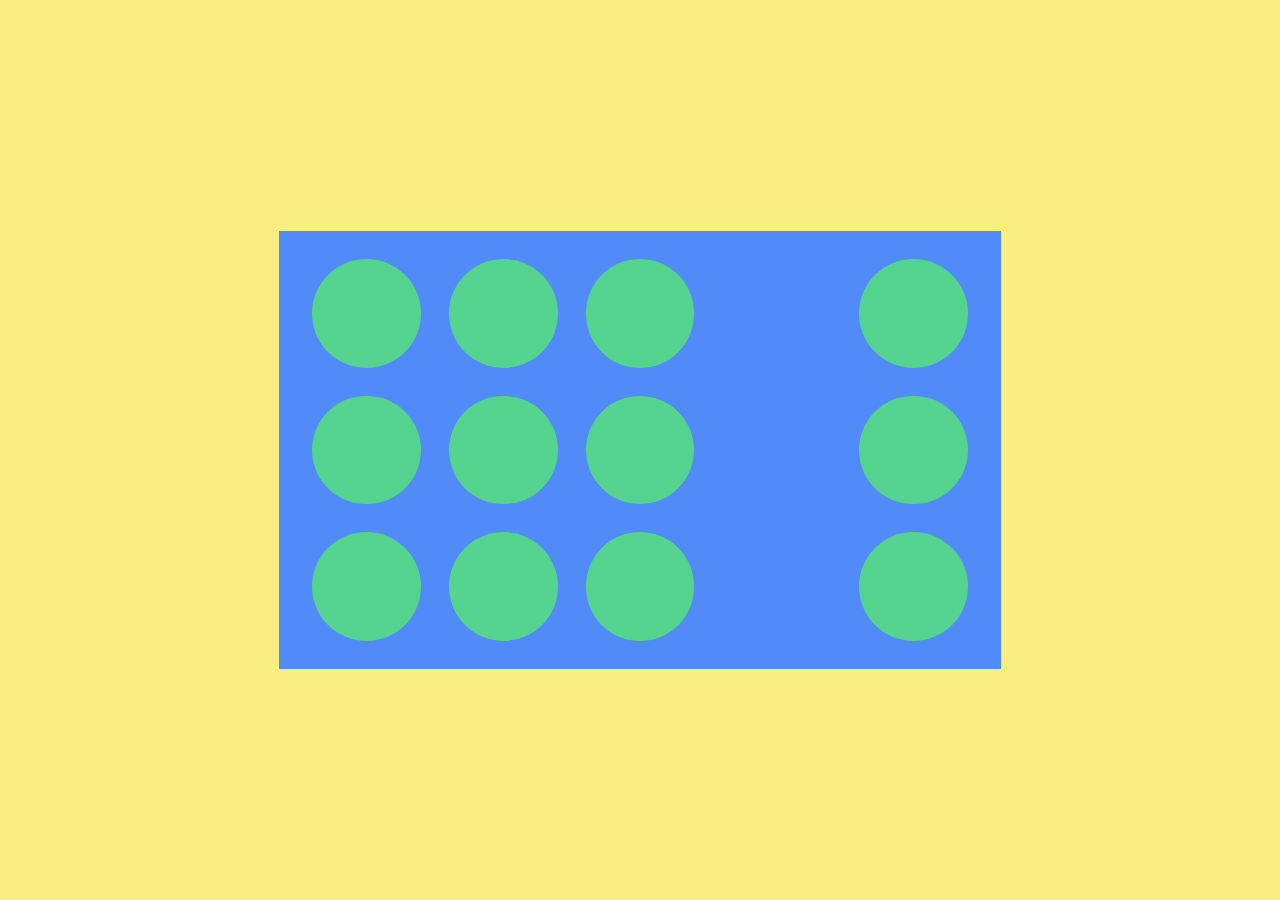
<file: index.html>
<!DOCTYPE html>
<html lang="en">
<head>
    <meta charset="UTF-8">
    <meta name="viewport" content="width=device-width, initial-scale=1.0">
    <link rel="stylesheet" href="normalize.css">
    <link rel="stylesheet" href="style.css">
    <title>Document</title>
</head>
<body>
    
    <div class= "container" onclick="location.href='description.html';">
            <div class="box-row" >
                <div class = "box">
                    
                </div>
                <div class = "box">
                    
                </div>
                <div class = "box">
                    
                </div>
                <div class = "box hidden">
                    
                </div>
                <div class = "box">
                    
                </div>


            </div>
            <div class="box-row" >
                <div class = "box">
                    
                </div>
                <div class = "box">
                    
                </div>
                <div class = "box">
                    
                </div>
                <div class = "box hidden">
                    
                </div>
                <div class = "box">
                    
                </div>


            </div>
            <div class="box-row" >
                <div class = "box">
                    
                </div>
                <div class = "box">
                    
                </div>
                <div class = "box">
                    
                </div>
                <div class = "box hidden">
                    
                </div>
                <div class = "box">
                    
                </div>


            </div>

    </div>

</body>
</html>
</file>
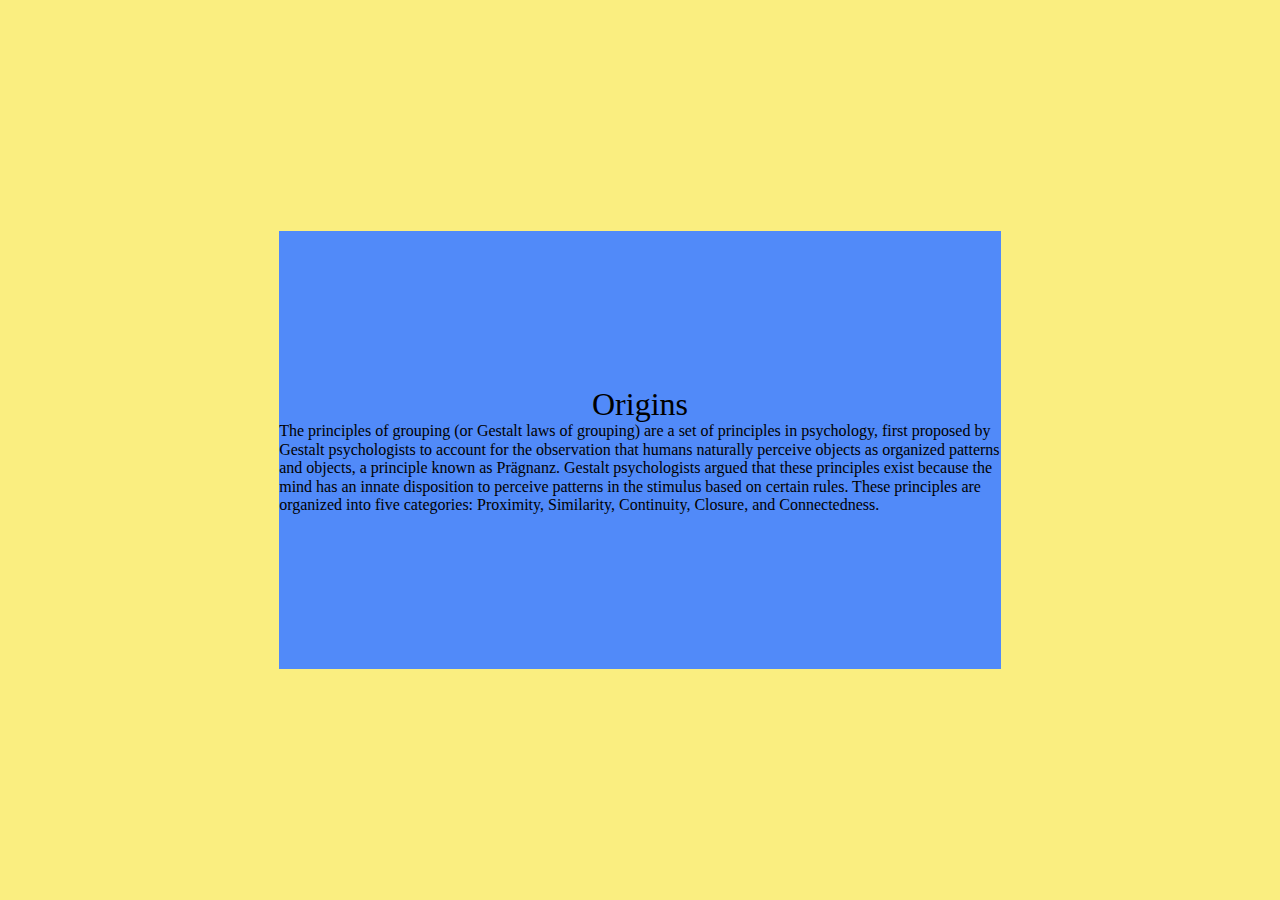
<file: description.html>
<!DOCTYPE html>
<html lang="en">
<head>
    <meta charset="UTF-8">
    <meta name="viewport" content="width=device-width, initial-scale=1.0">
    <link rel="stylesheet" href="normalize.css">
    <link rel="stylesheet" href="style.css">
    <title>Document</title>
</head>
<body>
    
    <div class= "container">
        
        <div class="description title">
            Origins
        </div>
        <div class="description text">
            The principles of grouping (or Gestalt laws of grouping) are a set of principles in psychology, first proposed by Gestalt psychologists to account for the observation that humans naturally perceive objects as organized patterns and objects, a principle known as Prägnanz. Gestalt psychologists argued that these principles exist because the mind has an innate disposition to perceive patterns in the stimulus based on certain rules. These principles are organized into five categories: Proximity, Similarity, Continuity, Closure, and Connectedness.
        </div>
    </div>

</body>
</html>
</file>
<file: style.css>
html {
    width: 100%;
    height: 100%;
    font-size: 16px;
}

body {
    background-color: #FAEE80;
    width: 100%;
    height: 100%;
    display: flex;
    align-items: center;
    justify-content: center;
    
}

.container {
   width: 45.1em;
   height: 27.4em;
   background: #518AF9; 
   display: flex;
   flex-flow: column wrap;
   align-items: center;
   justify-content: center;
} 

.box-row{
 display: flex;
 flex-flow: row;
}

.box {
    width: 6.8em;
    height: 6.8em;
    background :#54D48F;
    border-radius: 3.4rem;
    margin: 0.875em;

}


.hidden {
    opacity: 0%;
}

.title{
    font-size: 2em;
}
</file>
